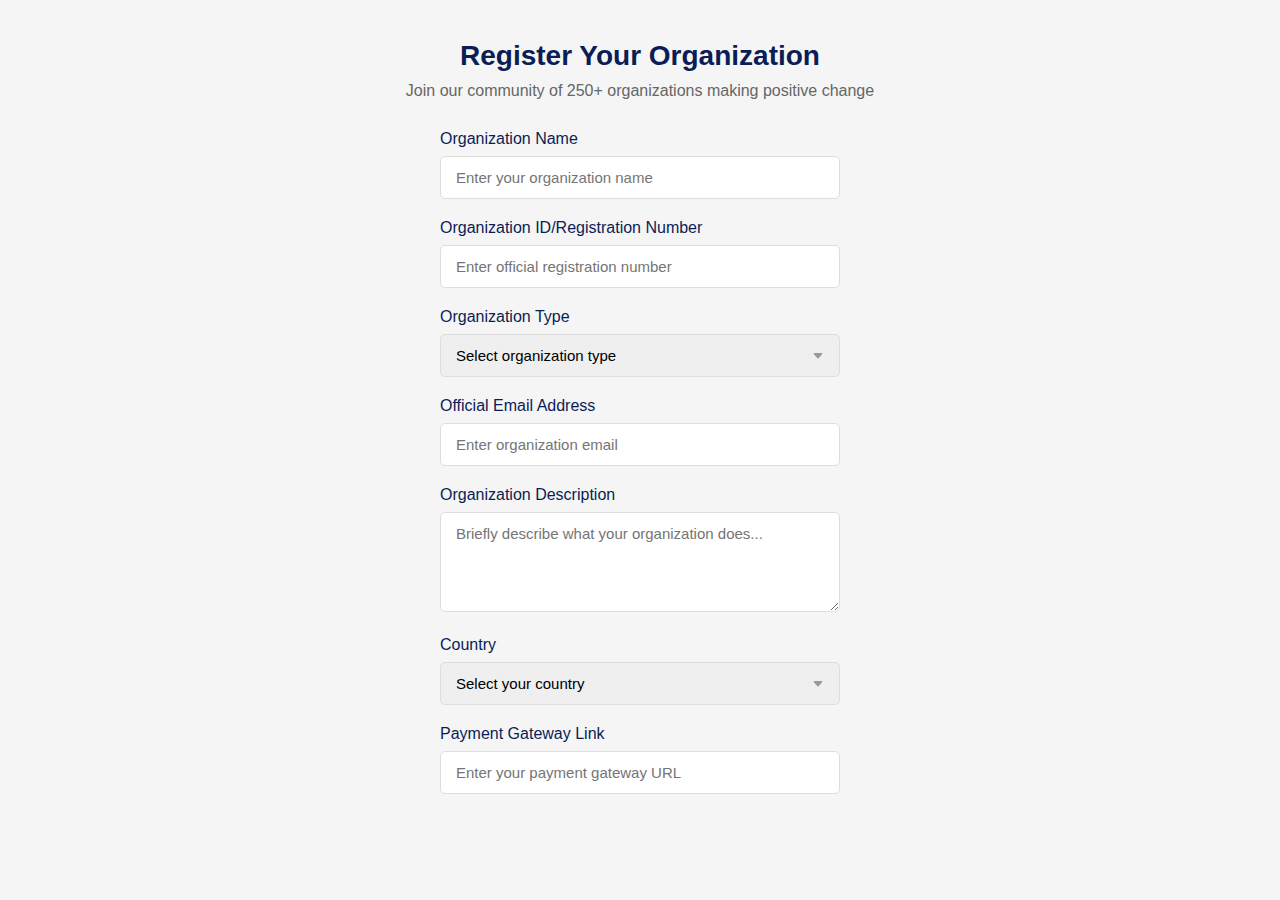
<file: Homepage/Osignup.html>
<!DOCTYPE html>
<html lang="en">
<head>
    <meta charset="UTF-8">
    <meta name="viewport" content="width=device-width, initial-scale=1.0">
    <title>HopeHarbor - Organization Sign Up</title>
    <link href="Osignup.css" rel="stylesheet">
   
</head>
<body>
    <!-- Signup Section -->
            <div class="signup-form-container">
                <div class="signup-header">
                    <h2>Register Your Organization</h2>
                    <p>Join our community of 250+ organizations making positive change</p>
                </div>
                
                <form class="signup-form">
                    <div class="form-group">
                        <label for="org-name">Organization Name</label>
                        <input type="text" id="org-name" placeholder="Enter your organization name" required>
                    </div>
                    
                    <div class="form-group">
                        <label for="org-id">Organization ID/Registration Number</label>
                        <input type="text" id="org-id" placeholder="Enter official registration number" required>
                    </div>
                    
                    <div class="form-group">
                        <label for="org-type">Organization Type</label>
                        <select id="org-type" class="country-select" required>
                            <option value="" disabled selected>Select organization type</option>
                            <option value="ngo">Non-Governmental Organization (NGO)</option>
                            <option value="nonprofit">Nonprofit Organization</option>
                            <option value="foundation">Foundation</option>
                            <option value="charity">Charitable Trust</option>
                            <option value="social">Social Enterprise</option>
                            <option value="community">Community-Based Organization</option>
                            <option value="educational">Educational Institution</option>
                            <option value="religious">Religious Organization</option>
                            <option value="other">Other</option>
                        </select>
                    </div>
                    
                    <div class="form-group">
                        <label for="email">Official Email Address</label>
                        <input type="email" id="email" placeholder="Enter organization email" required>
                    </div>
                    
                    <div class="form-group">
                        <label for="org-description">Organization Description</label>
                        <textarea id="org-description" placeholder="Briefly describe what your organization does..." required></textarea>
                    </div>
                    
                    <div class="form-group">
                        <label for="country">Country</label>
                        <select id="country" class="country-select" required>
                            <option value="" disabled selected>Select your country</option>
                            <option value="af">Afghanistan</option>
                            <option value="al">Albania</option>
                            <option value="dz">Algeria</option>
                            <option value="ar">Argentina</option>
                            <option value="au">Australia</option>
                            <option value="at">Austria</option>
                            <option value="bd">Bangladesh</option>
                            <option value="be">Belgium</option>
                            <option value="br">Brazil</option>
                            <option value="ca">Canada</option>
                            <option value="cl">Chile</option>
                            <option value="cn">China</option>
                            <option value="co">Colombia</option>
                            <option value="dk">Denmark</option>
                            <option value="eg">Egypt</option>
                            <option value="fr">France</option>
                            <option value="de">Germany</option>
                            <option value="gr">Greece</option>
                            <option value="in">India</option>
                            <option value="id">Indonesia</option>
                            <option value="ir">Iran</option>
                            <option value="it">Italy</option>
                            <option value="jp">Japan</option>
                            <option value="ke">Kenya</option>
                            <option value="mx">Mexico</option>
                            <option value="ng">Nigeria</option>
                            <option value="pk">Pakistan</option>
                            <option value="ph">Philippines</option>
                            <option value="pl">Poland</option>
                            <option value="ru">Russia</option>
                            <option value="sa">Saudi Arabia</option>
                            <option value="sg">Singapore</option>
                            <option value="za">South Africa</option>
                            <option value="kr">South Korea</option>
                            <option value="es">Spain</option>
                            <option value="se">Sweden</option>
                            <option value="ch">Switzerland</option>
                            <option value="th">Thailand</option>
                            <option value="tr">Turkey</option>
                            <option value="ae">United Arab Emirates</option>
                            <option value="gb">United Kingdom</option>
                            <option value="us">United States</option>
                            <option value="other">Other</option>
                        </select>
                    </div>
                    
                    <div class="form-group">
                        <label for="payment-gateway">Payment Gateway Link</label>
                        <input type="text" id="payment-gateway" placeholder="Enter your payment gateway URL" required>
                    </div>
                    
                    <div class="form-group">
                        <label for="org-website">Organization Website <span class="optional">(Optional)</span></label>
                        <input type="url" id="org-website" placeholder="Enter your website URL">
                    </div>
                    
                    <div class="form-group">
                        <label for="password">Password</label>
                        <div class="password-container">
                            <input type="password" id="password" placeholder="Create a strong password" required>
                            <i class="fas fa-eye-slash toggle-password"></i>
                        </div>
                        
                    
                    <div class="form-group">
                        <label for="confirm-password">Confirm Password</label>
                        <div class="password-container">
                            <input type="password" id="confirm-password" placeholder="Confirm your password" required>
                            <i class="fas fa-eye-slash toggle-password"></i>
                        </div>
                    </div>
                    
                    
                    
                    <div class="terms-privacy">
                        <input type="checkbox" id="terms" required>
                        <label for="terms">I agree to the <a href="#">Terms of Service</a> and <a href="#">Privacy Policy</a>. I confirm that my organization information is accurate and valid.</label>
                    </div>
                    
                    <button type="submit" class="signup-btn">Register Organization</button>
                    
                    <div class="login-link">
                        <p>Already registered? <a href="login.html">Log in to your organization account</a></p>
                    </div>
                </form>
            </div>
        </div>
    </section>
</file>
<file: Homepage/Osignup.css>
:root {
    --navy-blue: #0a1d56;
    --light-blue: #1a3a8f;
    --accent-color: #ffa500;
    --light-gray: #f5f5f5;
    --white: #ffffff;
}

* {
    margin: 0;
    padding: 0;
    box-sizing: border-box;
    font-family: 'Segoe UI', Tahoma, Geneva, Verdana, sans-serif;
}

body {
    background-color: var(--light-gray);
}

/* Navbar Styles */


/* Signup Section Styles */

.signup-form-container {
    flex: 1;
    padding: 40px;
    display: flex;
    flex-direction: column;
    max-height: 800px;
    overflow-y: auto;
}

.signup-header {
    text-align: center;
    margin-bottom: 30px;
}

.signup-header h2 {
    font-size: 28px;
    color: var(--navy-blue);
    margin-bottom: 10px;
}

.signup-header p {
    color: #666;
}

.signup-form {
    max-width: 400px;
    margin: 0 auto;
}

.form-group {
    margin-bottom: 20px;
}

.form-group label {
    display: block;
    margin-bottom: 8px;
    font-weight: 500;
    color: var(--navy-blue);
}

.form-group label .optional {
    color: #999;
    font-size: 14px;
    font-weight: normal;
}

.form-group input, .form-group select, .form-group textarea {
    width: 100%;
    padding: 12px 15px;
    border: 1px solid #ddd;
    border-radius: 5px;
    font-size: 15px;
    transition: border-color 0.3s;
}

.form-group input:focus, .form-group select:focus, .form-group textarea:focus {
    border-color: var(--light-blue);
    outline: none;
}

.form-group .password-container {
    position: relative;
}

.form-group .toggle-password {
    position: absolute;
    right: 15px;
    top: 50%;
    transform: translateY(-50%);
    color: #999;
    cursor: pointer;
}

.form-group textarea {
    min-height: 100px;
    resize: vertical;
}

.country-select {
    width: 100%;
    padding: 12px 15px;
    border: 1px solid #ddd;
    border-radius: 5px;
    font-size: 15px;
    transition: border-color 0.3s;
    appearance: none;
    background-image: url("data:image/svg+xml,%3Csvg xmlns='http://www.w3.org/2000/svg' width='12' height='12' fill='%23999' viewBox='0 0 16 16'%3E%3Cpath d='M7.247 11.14L2.451 5.658C1.885 5.013 2.345 4 3.204 4h9.592a1 1 0 0 1 .753 1.659l-4.796 5.48a1 1 0 0 1-1.506 0z'/%3E%3C/svg%3E");
    background-repeat: no-repeat;
    background-position: calc(100% - 15px) center;
    padding-right: 35px;
}

.terms-privacy {
    display: flex;
    align-items: flex-start;
    margin-bottom: 20px;
}

.terms-privacy input {
    margin-top: 5px;
    margin-right: 10px;
}

.terms-privacy label {
    font-size: 14px;
    color: #666;
    line-height: 1.5;
}

.terms-privacy a {
    color: var(--light-blue);
    text-decoration: none;
    transition: color 0.3s;
}

.terms-privacy a:hover {
    color: var(--navy-blue);
}

.signup-btn {
    width: 100%;
    background-color: var(--accent-color);
    color: var(--white);
    padding: 12px;
    border: none;
    border-radius: 25px;
    font-size: 16px;
    font-weight: 600;
    cursor: pointer;
    transition: all 0.3s;
    box-shadow: 0 2px 10px rgba(255, 165, 0, 0.3);
    margin-bottom: 20px;
}

.signup-btn:hover {
    background-color: #e69500;
    transform: translateY(-2px);
    box-shadow: 0 4px 12px rgba(255, 165, 0, 0.4);
}

.social-signup {
    text-align: center;
    margin-top: 20px;
}

.social-signup p {
    color: #666;
    margin-bottom: 15px;
    position: relative;
}

.social-signup p::before,
.social-signup p::after {
    content: '';
    position: absolute;
    top: 50%;
    width: 25%;
    height: 1px;
    background-color: #ddd;
}

.social-signup p::before {
    left: 0;
}

.social-signup p::after {
    right: 0;
}

.social-icons {
    display: flex;
    justify-content: center;
    gap: 15px;
}

.social-icon {
    display: flex;
    justify-content: center;
    align-items: center;
    width: 45px;
    height: 45px;
    background-color: #f5f5f5;
    border-radius: 50%;
    color: #333;
    transition: all 0.3s;
    font-size: 18px;
}

.social-icon:hover {
    transform: translateY(-3px);
    box-shadow: 0 5px 10px rgba(0, 0, 0, 0.1);
}

.social-icon.facebook:hover {
    background-color: #3b5998;
    color: white;
}

.social-icon.google:hover {
    background-color: #db4437;
    color: white;
}

.social-icon.apple:hover {
    background-color: #000000;
    color: white;
}

.login-link {
    text-align: center;
    margin-top: 20px;
}

.login-link p {
    color: #666;
}

.login-link a {
    color: var(--light-blue);
    text-decoration: none;
    font-weight: 600;
    transition: color 0.3s;
}

.login-link a:hover {
    color: var(--navy-blue);
}

/* Password strength indicators */
.password-strength {
    margin-top: 5px;
}

.strength-meter {
    height: 5px;
    width: 100%;
    background-color: #ddd;
    border-radius: 3px;
    margin-top: 8px;
    display: flex;
}

.strength-meter span {
    height: 100%;
    width: 25%;
    border-radius: 3px;
    margin-right: 2px;
    transition: all 0.3s;
}

.strength-meter span:last-child {
    margin-right: 0;
}
</file>
